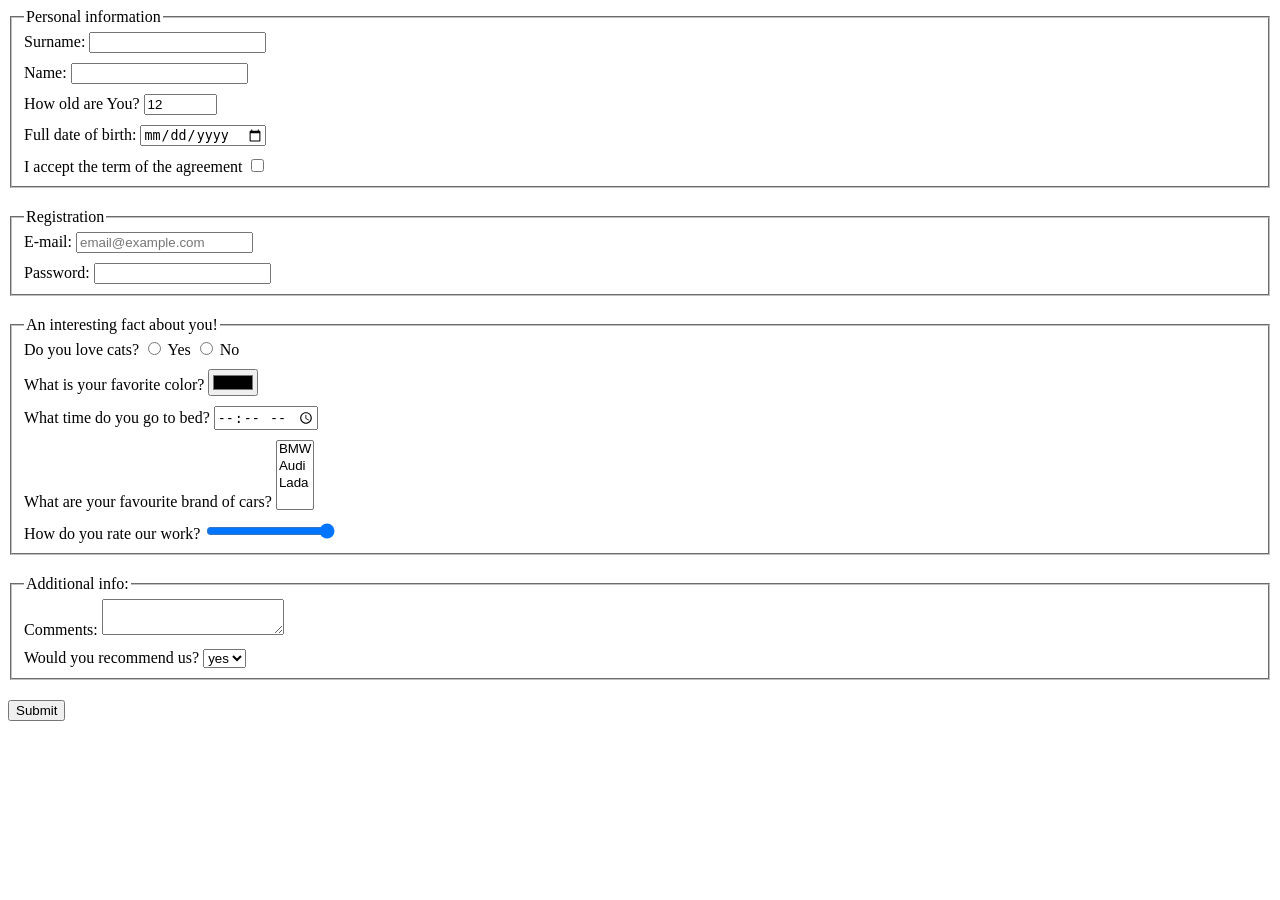
<file: index.html>
<!doctype html><html lang="en"><head><meta charset="UTF-8"><meta name="viewport" content="width=device-width, user-scalable=no, initial-scale=1.0, maximum-scale=1.0, minimum-scale=1.0"><meta http-equiv="X-UA-Compatible" content="ie=edge"><title>HTML Form</title><link rel="stylesheet" href="style.d2e48976.css"></head><body> <form action="https://mate-academy-form-lesson.herokuapp.com/create-application" method="POST"> <fieldset class="field"> <legend> Personal information </legend> <div class="container"> <label for="surname">Surname:</label> <input type="text" id="surname" name="surname" autocomplete="off"> </div> <div class="container"> <label for="name">Name:</label> <input type="text" id="name" name="name" autocomplete="off"> </div> <div class="container"> <label for="age">How old are You?</label> <input type="number" id="age" name="age" value="12"> </div> <div class="container"> <label for="birthday">Full date of birth:</label> <input type="date" id="birthday" name="birthday"> </div> <div class="container"> <label for="accept">I accept the term of the agreement</label> <input type="checkbox" id="accept" name="accept"> </div> </fieldset> <fieldset class="field"> <legend> Registration </legend> <div class="container"> <label for="email">E-mail:</label> <input type="email" id="email" name="email" placeholder="email@example.com" required> </div> <div class="container"> <label for="password">Password:</label> <input type="password" id="password" name="password" minlength="4" maxlength="16"> </div> </fieldset> <fieldset class="field"> <legend>An interesting fact about you!</legend> <div class="container"> <span>Do you love cats?</span> <input type="radio" id="yes" name="cat"> <label for="yes">Yes</label> <input type="radio" id="no" name="cat"> <label for="no">No</label> </div> <div class="container"> <label for="color">What is your favorite color?</label> <input type="color" id="color" name="pick_color"> </div> <div class="container"> <label for="sleep_time">What time do you go to bed?</label> <input type="time" id="sleep_time" name="sleep_time"> </div> <div class="container"> <label for="fav_cars">What are your favourite brand of cars?</label> <select id="fav_cars" name="fav_cars" multiple> <option value="bmw">BMW</option> <option value="audi">Audi</option> <option value="lada">Lada</option> </select> </div> <div class="container"> <label for="rate_us">How do you rate our work?</label> <input type="range" id="rate_us" name="rate" min="1" max="10" value="10"> </div> </fieldset> <fieldset class="field"> <legend>Additional info:</legend> <div class="container"> <label for="comments">Comments:</label> <textarea id="comments" name="comments">
          </textarea> </div> <div class="container"> <label for="recomend_us">Would you recommend us?</label> <select name="recomend_us" id="recomend_us"> <option value="yes">yes</option> <option value="no">no</option> </select> </div> </fieldset> <button type="submit" onsubmit="onSubmit()"> Submit </button> </form> <script type="text/javascript" src="main.5883b77c.js"></script> </body></html>
</file>
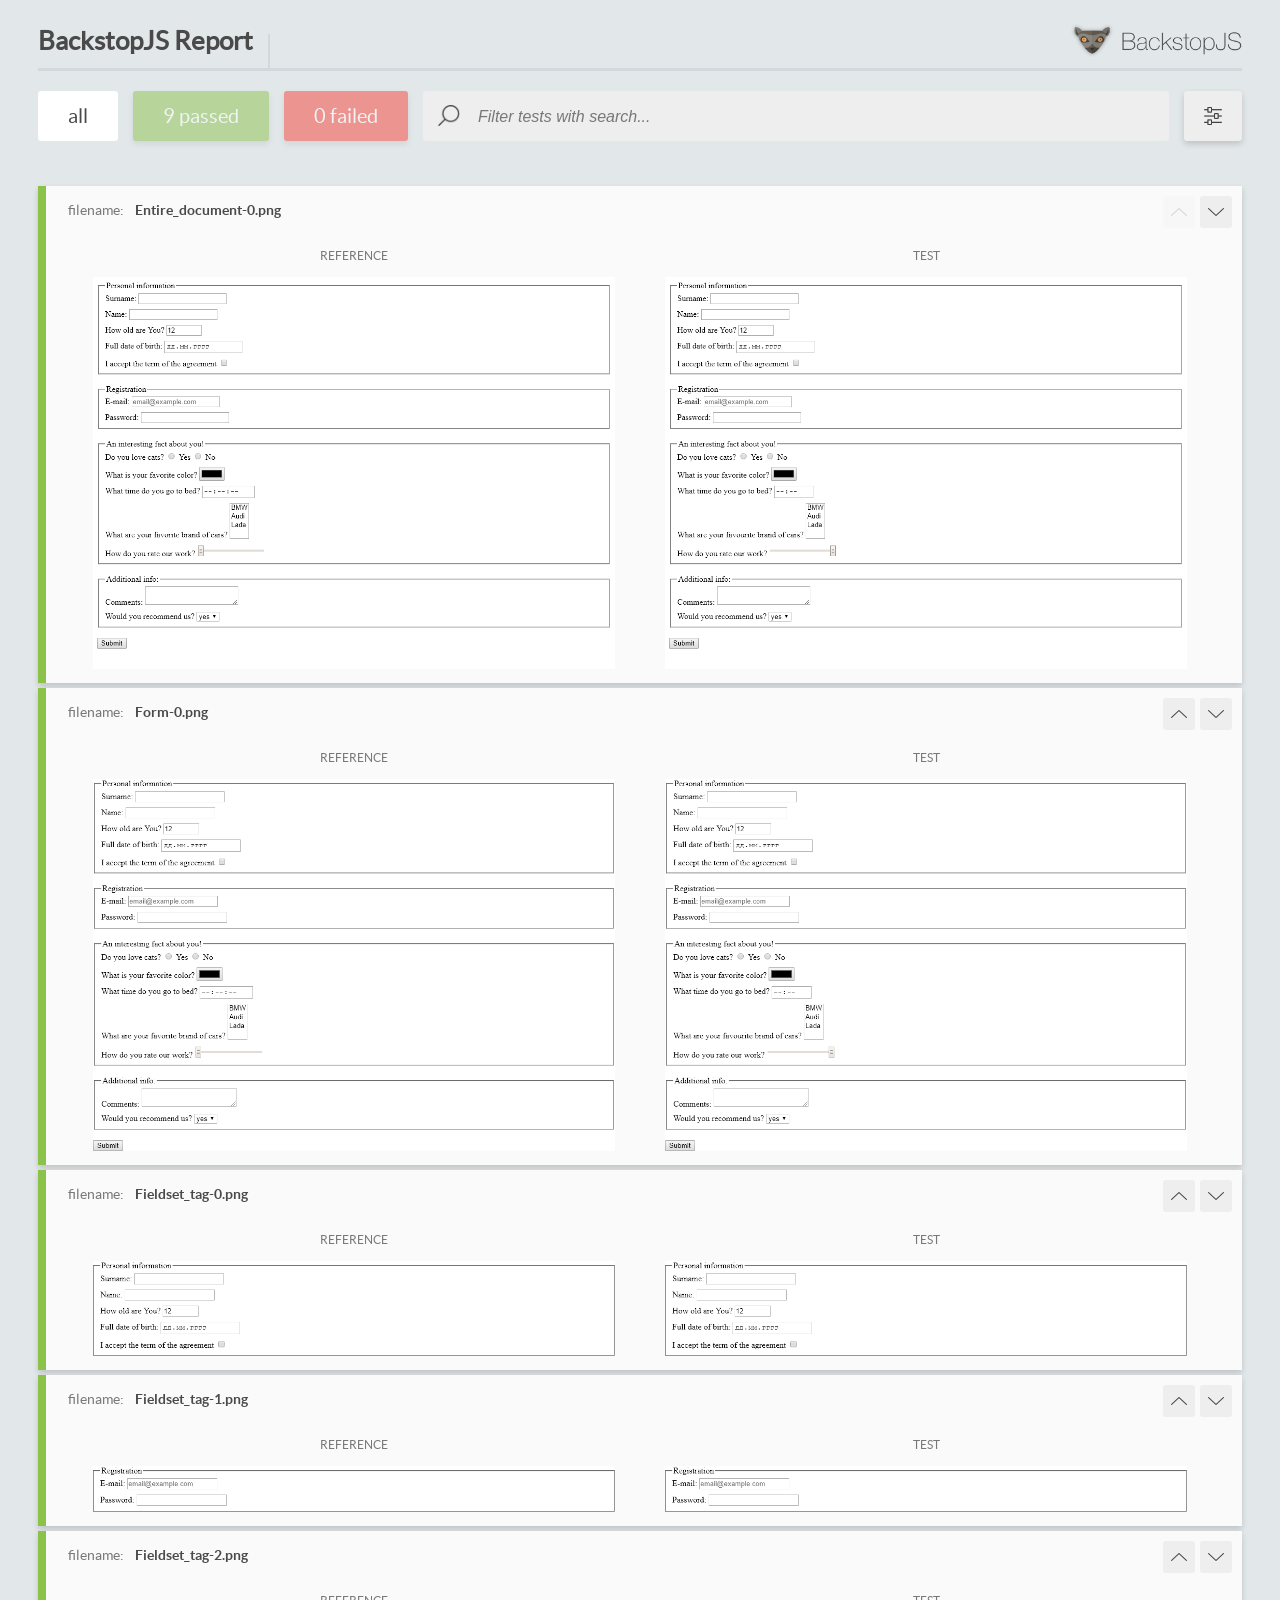
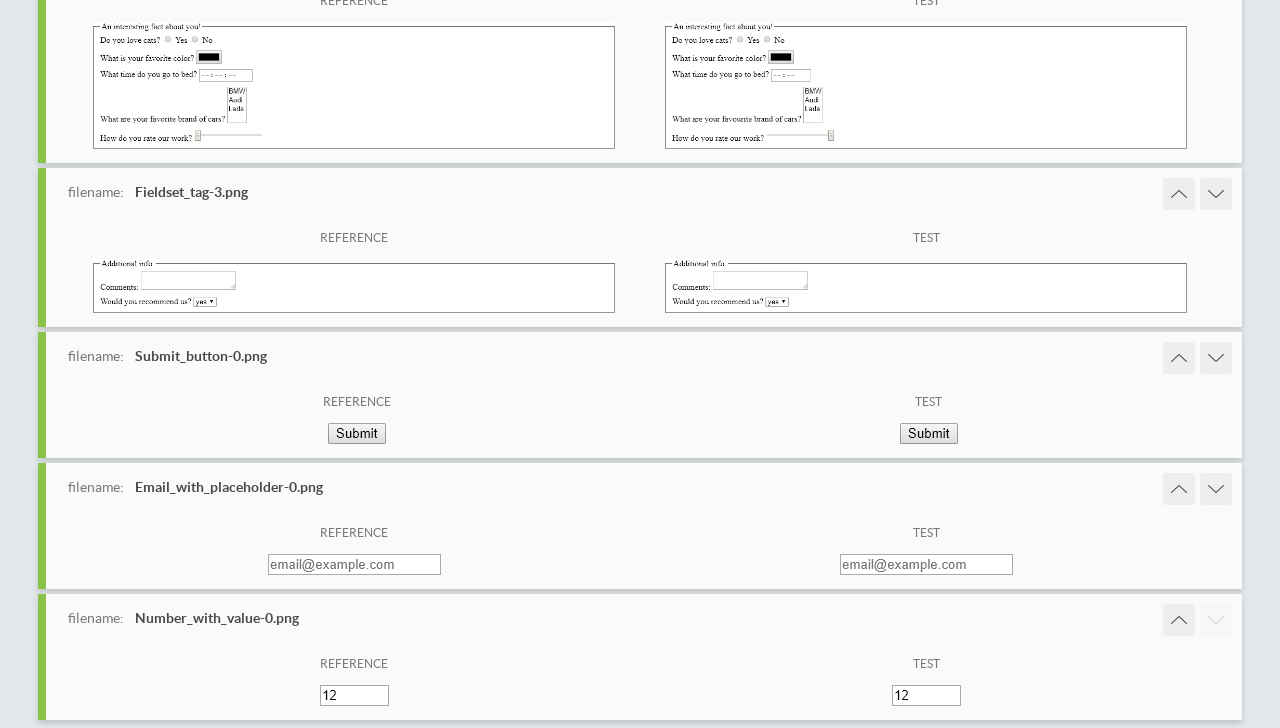
<file: report/html_report/index.html>
<!DOCTYPE html>
<html>
  <head>
    <meta charset="utf-8">
    <title>BackstopJS Report</title>

    <style>
      @font-face {
          font-family: 'latoregular';
          src: url('./assets/fonts/lato-regular-webfont.woff2') format('woff2'),
              url('./assets/fonts/lato-regular-webfont.woff') format('woff');
          font-weight: 400;
          font-style: normal;
      }
      @font-face {
          font-family: 'latobold';
          src: url('./assets/fonts/lato-bold-webfont.woff2') format('woff2'),
              url('./assets/fonts/lato-bold-webfont.woff') format('woff');
          font-weight: 700;
          font-style: normal;
      }

      .ReactModal__Body--open {
          overflow: hidden;
      }
      .ReactModal__Body--open .header {
        display: none;
      }

    </style>
  </head>
  <body style="background-color: #E2E7EA">
    <div id="root">

    </div>
    <script type="text/javascript">
      function report (report) { // eslint-disable-line no-unused-vars
        window.tests = report;
      }
    </script>
    <script type="text/javascript" src="config.js"></script>
    <script type="text/javascript" src="index_bundle.js"></script>
  </body>
</html>
</file>
<file: style.d2e48976.css>
.container{margin-bottom:10px}.field{margin-bottom:20px}.field .container:last-child{margin-bottom:0}#age{width:65px}
/*# sourceMappingURL=style.d2e48976.css.map */
</file>
